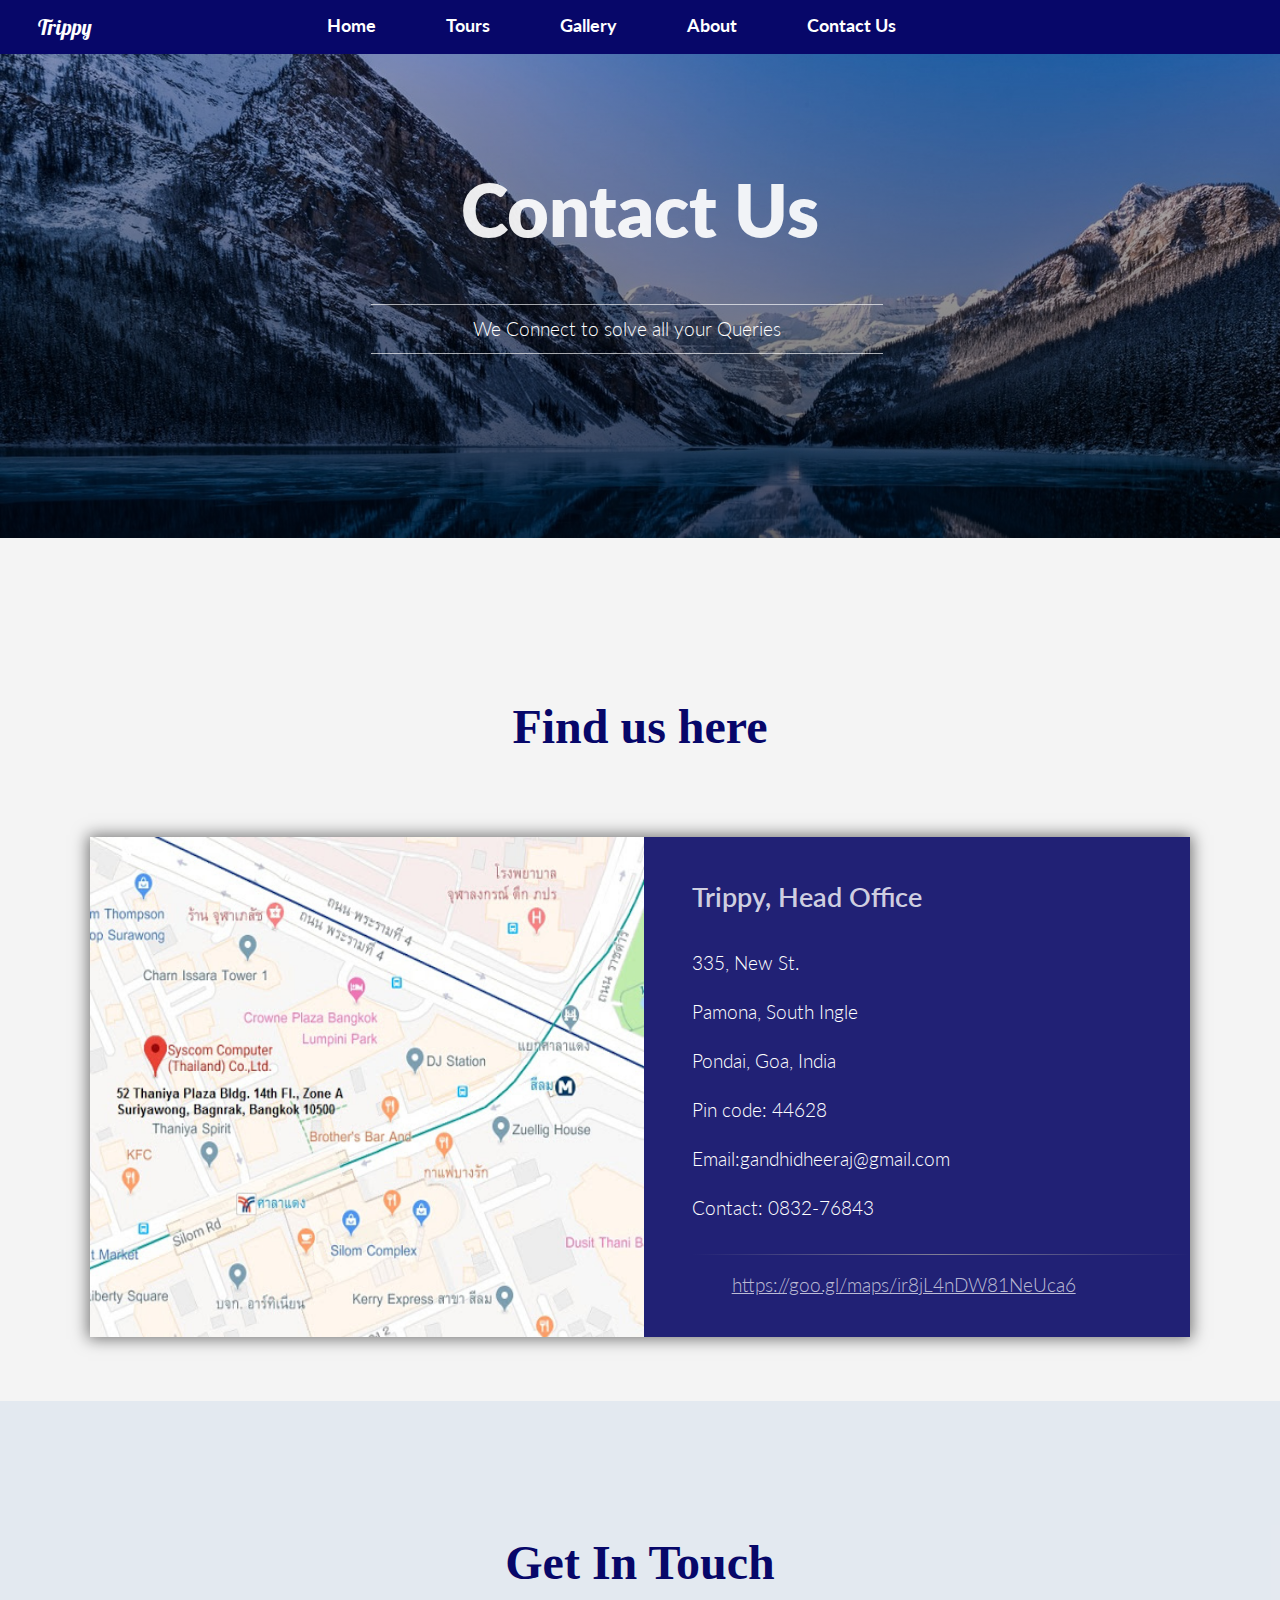
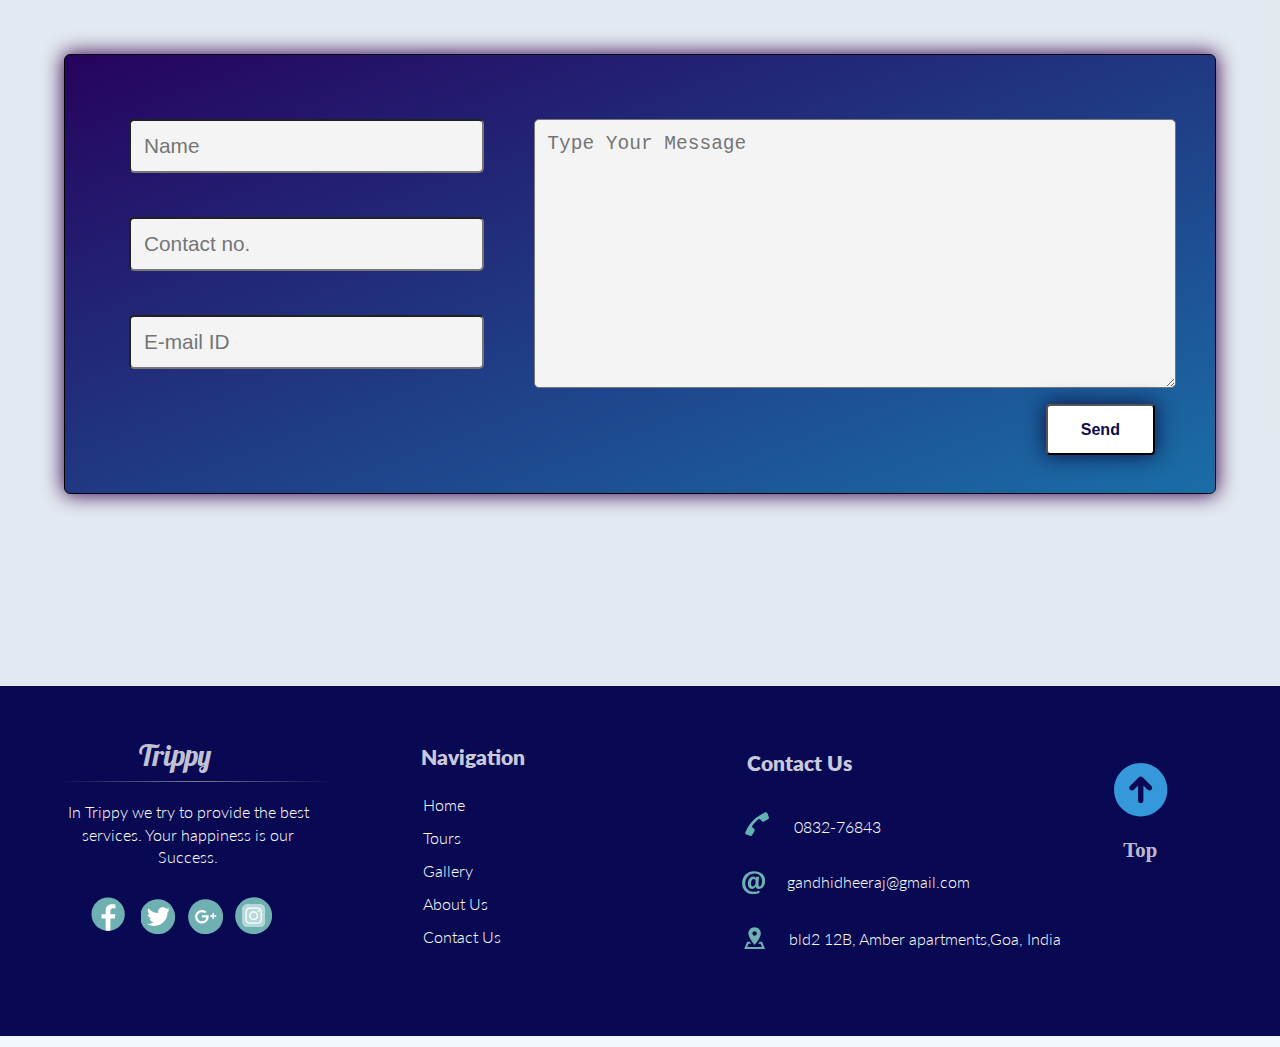
<file: contact.html>
<!DOCTYPE html>
<html lang="en">
<head>
    <meta charset="UTF-8">
    <meta name="viewport" content="width=device-width, initial-scale=1.0">
    <title>--Contact Us--</title>
    <link rel="stylesheet" href="contact.css">
    <link href="https://fonts.googleapis.com/css2?family=Lato:wght@300;700&family=Lobster&display=swap"
    rel="stylesheet">
<link href="https://fonts.googleapis.com/css2?family=Vesper+Libre:wght@900&display=swap" rel="stylesheet">
<link href="https://fonts.googleapis.com/css2?family=Open+Sans:wght@300&display=swap" rel="stylesheet">
<link href="https://fonts.googleapis.com/css2?family=Lato:wght@100&display=swap" rel="stylesheet">
<link href="https://fonts.googleapis.com/css2?family=Roboto+Slab:wght@642&display=swap" rel="stylesheet">
<link href="https://fonts.googleapis.com/css2?family=Crimson+Text:wght@600&display=swap" rel="stylesheet">
</head>
<body>
    <ul class="navbar">
        <li class="links" href="" id="brand">Trippy </li>
        <li class="links"><a class="optn" href="./index.html">Home</a></li>
        <li class="links"><a class="optn" href="./Tours.html">Tours</a></li>
        <li class="links"><a class="optn" href="./gallery.html">Gallery</a></li>
        <li class="links"><a class="optn" href="./about.html">About</a></li>
        <li class="links test"><a class="optn" href="./contact.html">Contact Us</a></li>
    </ul>
    <div class="parallax">
        <h1 id="main1">Contact Us</h1>
        <h2 id="sub1">We Connect to solve all your Queries</h2>

    </div>    
    <div class="map">
        <h1 id="head">Find us here</h1>
        <div class="grid1">
            <div class="item1"><img id="img1" src="./images/map.jpg" alt=""></div>
            <div class="item1">
                <h1>Trippy, Head Office</h1>
                <h2>335, New St.</h2>
                <h2>Pamona, South Ingle </h2>
                <h2>Pondai, Goa, India</h2>
                <h2>Pin code: 44628</h2>
                
                <h2>Email:gandhidheeraj@gmail.com</>
                <h2>Contact: 0832-76843</h2>
                <hr>
                <h2 id="h21"  ><a id="link1" href="">https://goo.gl/maps/ir8jL4nDW81NeUca6</a></h2>
            </div>
    
        </div>       
    </div>
    <div class="touch">
        <h1>Get In Touch</h1>
        <div class="grid2">
            <div class="forms">
                <input type="text" id="name" placeholder="Name">
                <input type="text " id="contact" placeholder="Contact no.">
                <input type="email" id="email" placeholder="E-mail ID">
            </div>
            <div class="message">
                <textarea name="" id="area" placeholder="Type Your Message" cols="50" rows="11"></textarea>
                <a href=""><button id="button1">Send</button></a>
            </div>
     
        </div>
  

    </div>
    <div class="footer">
        <div class="grid-container6">
            <div class="row1">
                <a href="" id="brand1">Trippy</a>
                <hr id="hr1">
                <h3 id="maska">In Trippy we try to provide the best services. Your happiness is our Success.</h3>
                <div id="iconcrate">
                    <svg xmlns="http://www.w3.org/2000/svg" x="0px" y="0px" width="40" height="40" viewBox="0 0 172 172"
                        style=" fill:#000000;">
                        <defs>
                            <linearGradient x1="35.80825" y1="35.80825" x2="145.53708" y2="145.53708"
                                gradientUnits="userSpaceOnUse" id="color-1_uLWV5A9vXIPu_gr1">
                                <stop offset="0" stop-color="#6fb1b3"></stop>
                                <stop offset="1" stop-color="#6fb1b3"></stop>
                            </linearGradient>
                        </defs>
                        <g fill="none" fill-rule="nonzero" stroke="none" stroke-width="1" stroke-linecap="butt"
                            stroke-linejoin="miter" stroke-miterlimit="10" stroke-dasharray="" stroke-dashoffset="0"
                            font-family="none" font-weight="none" font-size="none" text-anchor="none"
                            style="mix-blend-mode: normal">
                            <path d="M0,172v-172h172v172z" fill="none"></path>
                            <g>
                                <path
                                    d="M86,14.33333c-39.5815,0 -71.66667,32.08517 -71.66667,71.66667c0,39.5815 32.08517,71.66667 71.66667,71.66667c39.5815,0 71.66667,-32.08517 71.66667,-71.66667c0,-39.5815 -32.08517,-71.66667 -71.66667,-71.66667z"
                                    fill="url(#color-1_uLWV5A9vXIPu_gr1)"></path>
                                <path
                                    d="M95.70008,104.99525h18.54733l2.91325,-18.84117h-21.46058v-10.2985c0,-7.826 2.5585,-14.76692 9.87925,-14.76692h11.76408v-16.44033c-2.06758,-0.2795 -6.43925,-0.88867 -14.69883,-0.88867c-17.25017,0 -27.36233,9.10883 -27.36233,29.8635v12.5345h-17.73392v18.84117h17.73033v51.78633c3.51167,0.52317 7.06992,0.8815 10.72133,0.8815c3.30025,0 6.52167,-0.301 9.70008,-0.731z"
                                    fill="#ffffff"></path>
                            </g>
                        </g>
                    </svg>
                    <svg xmlns="http://www.w3.org/2000/svg" x="0px" y="0px" width="35" height="35" viewBox="0 0 172 172"
                        style=" fill:#000000;">
                        <defs>
                            <linearGradient x1="50.09739" y1="43.74326" x2="132.13547" y2="125.78134"
                                gradientUnits="userSpaceOnUse" id="color-1_5MQ0gPAYYx7a_gr1">
                                <stop offset="0" stop-color="#ffffff"></stop>
                                <stop offset="1" stop-color="#ffffff"></stop>
                            </linearGradient>
                        </defs>
                        <g fill="none" fill-rule="nonzero" stroke="none" stroke-width="1" stroke-linecap="butt"
                            stroke-linejoin="miter" stroke-miterlimit="10" stroke-dasharray="" stroke-dashoffset="0"
                            font-family="none" font-weight="none" font-size="none" text-anchor="none"
                            style="mix-blend-mode: normal">
                            <path d="M0,172v-172h172v172z" fill="none"></path>
                            <path
                                d="M86,172c-47.49649,0 -86,-38.50351 -86,-86v0c0,-47.49649 38.50351,-86 86,-86v0c47.49649,0 86,38.50351 86,86v0c0,47.49649 -38.50351,86 -86,86z"
                                fill="#6fb1b3"></path>
                            <g fill="url(#color-1_5MQ0gPAYYx7a_gr1)">
                                <path
                                    d="M146.43025,51.03745c-4.17773,1.85048 -8.6706,3.08414 -13.41129,3.66864c4.8188,-2.86057 8.52784,-7.42348 10.26789,-12.81601c-4.50904,2.64239 -9.50561,4.58446 -14.82003,5.60801c-4.24507,-4.49826 -10.30021,-7.2888 -17.0072,-7.2888c-12.88335,0 -23.32901,10.35139 -23.32901,23.11622c0,1.80739 0.21279,3.56629 0.60875,5.27401c-19.38293,-0.97238 -36.576,-10.18708 -48.07754,-24.1721c-2.02018,3.41814 -3.15686,7.41809 -3.15686,11.64161c0,8.02415 4.1077,15.08938 10.37294,19.25095c-3.82487,-0.11582 -7.42348,-1.17978 -10.57496,-2.88751c0,0.07003 0,0.17239 0,0.27205c0,11.21333 8.043,20.55194 18.70415,22.67717c-1.94745,0.53333 -4.00803,0.82962 -6.13057,0.82962c-1.50571,0 -2.9737,-0.16969 -4.39591,-0.42558c2.96831,9.16353 11.57966,15.86244 21.78291,16.06176c-7.98374,6.18983 -18.03884,9.89618 -28.97205,9.89618c-1.88819,0 -3.73598,-0.10774 -5.56222,-0.32862c10.33523,6.54268 22.59906,10.37563 35.76523,10.37563c42.9005,0 66.37227,-35.22921 66.37227,-65.79316c0,-1.00201 -0.03232,-1.99863 -0.07811,-2.98448c4.57907,-3.23498 8.52515,-7.31304 11.64161,-11.97561">
                                </path>
                            </g>
                        </g>
                    </svg>
                    <svg xmlns="http://www.w3.org/2000/svg" x="0px" y="0px" width="35" height="35" viewBox="0 0 172 172"
                        style=" fill:#000000;">
                        <g fill="none" fill-rule="nonzero" stroke="none" stroke-width="1" stroke-linecap="butt"
                            stroke-linejoin="miter" stroke-miterlimit="10" stroke-dasharray="" stroke-dashoffset="0"
                            font-family="none" font-weight="none" font-size="none" text-anchor="none"
                            style="mix-blend-mode: normal">
                            <path d="M0,172v-172h172v172z" fill="none"></path>
                            <path
                                d="M86,172c-47.49649,0 -86,-38.50351 -86,-86v0c0,-47.49649 38.50351,-86 86,-86v0c47.49649,0 86,38.50351 86,86v0c0,47.49649 -38.50351,86 -86,86z"
                                fill="#6fb1b3"></path>
                            <g fill="#ffffff">
                                <path
                                    d="M67.48611,52.675c-18.40281,0 -33.325,14.92219 -33.325,33.325c0,18.40281 14.92219,33.325 33.325,33.325c18.40281,0 33.325,-14.92219 33.325,-33.325c0,-2.28647 -0.24994,-4.51739 -0.68501,-6.665l-0.18514,-0.74056h-32.45485v11.10833h22.21667c-1.76808,10.50663 -11.21016,18.51389 -22.21667,18.51389c-12.27471,0 -22.21667,-9.94196 -22.21667,-22.21667c0,-12.27471 9.94196,-22.21667 22.21667,-22.21667c5.55417,0 10.61772,2.05504 14.51489,5.42457l7.96097,-7.79435c-5.92444,-5.42457 -13.81136,-8.73856 -22.47586,-8.73856zM119.325,67.48611v11.10833h-11.10833v7.40556h11.10833v11.10833h7.40556v-11.10833h11.10833v-7.40556h-11.10833v-11.10833z">
                                </path>
                            </g>
                        </g>
                    </svg>
                    <svg xmlns="http://www.w3.org/2000/svg" x="0px" y="0px" width="37" height="37" viewBox="0 0 172 172"
                        style=" fill:#000000;">
                        <defs>
                            <radialGradient cx="72.42458" cy="138.99252" r="131.92823" gradientUnits="userSpaceOnUse"
                                id="color-1_Xy10Jcu1L2Su_gr1">
                                <stop offset="0" stop-color="#6fb1b3"></stop>
                                <stop offset="0.328" stop-color="#6fb1b3"></stop>
                                <stop offset="0.348" stop-color="#b8d9da"></stop>
                                <stop offset="0.504" stop-color="#b8d9da"></stop>
                                <stop offset="0.643" stop-color="#b8d9da"></stop>
                                <stop offset="0.761" stop-color="#b8d9da"></stop>
                                <stop offset="0.841" stop-color="#b8d9da"></stop>
                            </radialGradient>
                            <radialGradient cx="50.11088" cy="31.75893" r="87.60053" gradientUnits="userSpaceOnUse"
                                id="color-2_Xy10Jcu1L2Su_gr2">
                                <stop offset="0" stop-color="#b8d9da"></stop>
                                <stop offset="0.999" stop-color="#b8d9da"></stop>
                            </radialGradient>
                        </defs>
                        <g fill="none" fill-rule="nonzero" stroke="none" stroke-width="1" stroke-linecap="butt"
                            stroke-linejoin="miter" stroke-miterlimit="10" stroke-dasharray="" stroke-dashoffset="0"
                            font-family="none" font-weight="none" font-size="none" text-anchor="none"
                            style="mix-blend-mode: normal">
                            <path d="M0,172v-172h172v172z" fill="none"></path>
                            <path
                                d="M86,172c-47.49649,0 -86,-38.50351 -86,-86v0c0,-47.49649 38.50351,-86 86,-86v0c47.49649,0 86,38.50351 86,86v0c0,47.49649 -38.50351,86 -86,86z"
                                fill="#6fb1b3"></path>
                            <g>
                                <path
                                    d="M115.43296,138.86029l-58.76667,0.05583c-12.92867,0.01175 -23.51548,-10.55449 -23.53017,-23.48316l-0.05583,-58.76667c-0.01175,-12.92867 10.55449,-23.51548 23.48316,-23.53017l58.76667,-0.05583c12.92867,-0.01175 23.51548,10.55449 23.53017,23.48316l0.05583,58.76667c0.01469,12.9316 -10.55449,23.51842 -23.48316,23.53017z"
                                    fill="url(#color-1_Xy10Jcu1L2Su_gr1)"></path>
                                <path
                                    d="M115.43296,138.86029l-58.76667,0.05583c-12.92867,0.01175 -23.51548,-10.55449 -23.53017,-23.48316l-0.05583,-58.76667c-0.01175,-12.92867 10.55449,-23.51548 23.48316,-23.53017l58.76667,-0.05583c12.92867,-0.01175 23.51548,10.55449 23.53017,23.48316l0.05583,58.76667c0.01469,12.9316 -10.55449,23.51842 -23.48316,23.53017z"
                                    fill="url(#color-2_Xy10Jcu1L2Su_gr2)"></path>
                                <path
                                    d="M85.99968,106.56801c-11.33903,0 -20.56833,-9.22637 -20.56833,-20.56833c0,-11.34197 9.2293,-20.56833 20.56833,-20.56833c11.33903,0 20.56833,9.22637 20.56833,20.56833c0,11.34197 -9.2293,20.56833 -20.56833,20.56833zM85.99968,71.30801c-8.10098,0 -14.69167,6.59068 -14.69167,14.69167c0,8.10098 6.59068,14.69167 14.69167,14.69167c8.10098,0 14.69167,-6.59068 14.69167,-14.69167c0,-8.10098 -6.59068,-14.69167 -14.69167,-14.69167z"
                                    fill="#ffffff"></path>
                                <circle cx="36.76818" cy="21.76818" transform="scale(2.93833,2.93833)" r="1.5"
                                    fill="#ffffff"></circle>
                                <path
                                    d="M103.62968,124.19801h-35.26c-11.33903,0 -20.56833,-9.22637 -20.56833,-20.56833v-35.26c0,-11.34197 9.2293,-20.56833 20.56833,-20.56833h35.26c11.33903,0 20.56833,9.22637 20.56833,20.56833v35.26c0,11.34197 -9.2293,20.56833 -20.56833,20.56833zM68.36968,53.67801c-8.10098,0 -14.69167,6.59068 -14.69167,14.69167v35.26c0,8.10098 6.59068,14.69167 14.69167,14.69167h35.26c8.10098,0 14.69167,-6.59068 14.69167,-14.69167v-35.26c0,-8.10098 -6.59068,-14.69167 -14.69167,-14.69167z"
                                    fill="#ffffff"></path>
                            </g>
                            <path
                                d="M86,172c-47.49649,0 -86,-38.50351 -86,-86v0c0,-47.49649 38.50351,-86 86,-86v0c47.49649,0 86,38.50351 86,86v0c0,47.49649 -38.50351,86 -86,86z"
                                fill="none"></path>
                            <path
                                d="M86,168.56c-45.59663,0 -82.56,-36.96337 -82.56,-82.56v0c0,-45.59663 36.96337,-82.56 82.56,-82.56v0c45.59663,0 82.56,36.96337 82.56,82.56v0c0,45.59663 -36.96337,82.56 -82.56,82.56z"
                                fill="none"></path>
                        </g>
                    </svg>
                </div>

            </div>
            <div class="row2">
                <h1 id="navigation">Navigation</h1>
                <ul>
                    <li><a href="" id="navlinks">Home</a></li>
                    <li> <a href="" id="navlinks">Tours</a></li>
                    <li> <a href="" id="navlinks">Gallery</a></li>
                    <li><a href="" id="navlinks">About Us</a></li>
                    <li> <a href="" id="navlinks">Contact Us</a></li>
                </ul>
            </div>
            <div class="row3">
                <h1 id="navigation">Contact Us</h1>
                <ul>
                    <li><a href=""><svg xmlns="http://www.w3.org/2000/svg" x="0px" y="0px" width="30" height="30"
                                viewBox="0 0 172 172" style=" fill:#000000;">
                                <g fill="none" fill-rule="nonzero" stroke="none" stroke-width="1" stroke-linecap="butt"
                                    stroke-linejoin="miter" stroke-miterlimit="10" stroke-dasharray=""
                                    stroke-dashoffset="0" font-family="none" font-weight="none" font-size="none"
                                    text-anchor="none" style="mix-blend-mode: normal">
                                    <path d="M0,172v-172h172v172z" fill="none"></path>
                                    <g>
                                        <path
                                            d="M147.37175,28.38c0,0 -13.37658,-1.1395 -23.85783,4.07783c-10.48125,5.21733 -32.03858,19.58292 -28.423,25.24458c3.53317,-2.666 7.51067,-0.87792 9.44925,1.12875c1.25775,1.30075 7.02692,7.40675 10.92558,11.53475c2.16433,2.29333 5.60075,2.83442 8.36708,1.31867l26.65283,-14.60925c2.89175,-1.58383 4.26417,-4.98442 3.28592,-8.13058z"
                                            fill="#5eb1b5"></path>
                                        <path
                                            d="M28.38,147.37175c0,0 -1.1395,-13.37658 4.07783,-23.85783c5.21733,-10.48125 19.58292,-32.03858 25.24458,-28.423c-2.666,3.53317 -0.87792,7.51067 1.12875,9.44925c1.30075,1.25775 7.40675,7.02692 11.53475,10.92558c2.29333,2.16433 2.83442,5.60075 1.31867,8.36708l-14.60925,26.65283c-1.58383,2.89175 -4.98442,4.26417 -8.13058,3.28592z"
                                            fill="#5eb1b5"></path>
                                        <path
                                            d="M75.19983,75.19983c-21.199,21.19542 -36.73633,45.87742 -46.81983,72.17192l-6.622,-3.83417c-3.24292,-1.87767 -4.70492,-5.85158 -3.32175,-9.33458c10.10142,-25.413 25.40225,-49.23858 45.96342,-69.80333c20.56117,-20.56475 44.39392,-35.862 69.80692,-45.96342c3.483,-1.38317 7.45692,0.07883 9.33458,3.32175l3.83417,6.622c-26.29808,10.0835 -50.98008,25.62083 -72.1755,46.81983z"
                                            fill="#6fb1b3"></path>
                                    </g>
                                </g>
                            </svg></a><a href="" id="stuff">0832-76843</a></li>
                    <li><a href=""><svg xmlns="http://www.w3.org/2000/svg" x="0px" y="0px" width="23" height="23"
                                viewBox="0 0 172 172" style=" fill:#000000;">
                                <g fill="none" fill-rule="nonzero" stroke="none" stroke-width="1" stroke-linecap="butt"
                                    stroke-linejoin="miter" stroke-miterlimit="10" stroke-dasharray=""
                                    stroke-dashoffset="0" font-family="none" font-weight="none" font-size="none"
                                    text-anchor="none" style="mix-blend-mode: normal">
                                    <path d="M0,172v-172h172v172z" fill="none"></path>
                                    <g fill="#6fb1b3">
                                        <path
                                            d="M100.57452,113.36599h-0.62019c-4.75481,13.35997 -13.35997,20.02704 -25.86719,20.02704c-9.38041,0 -16.92608,-3.48858 -22.66286,-10.49159c-5.76262,-6.97716 -8.63101,-16.66767 -8.63101,-29.04567c0,-15.99579 3.97957,-29.01983 11.93871,-39.07212c7.93329,-10.02644 17.52043,-15.03966 28.70973,-15.03966c10.12981,0 16.48678,4.08293 19.07092,12.27463h0.41346l1.00781,-10.38822h22.92127c-3.04928,29.79507 -4.59976,49.2536 -4.59976,58.42728c0,9.79387 2.58413,14.67788 7.7524,14.67788c5.45253,0 9.92308,-3.72115 13.46334,-11.11178c3.51442,-7.41647 5.29747,-17.10697 5.29747,-29.04567c0,-16.35758 -5.0649,-29.76923 -15.19471,-40.23498c-10.12981,-10.4399 -24.23918,-15.68569 -42.37981,-15.68569c-19.43269,0 -35.58353,6.97716 -48.45252,20.93149c-12.86899,13.95433 -19.30349,30.95794 -19.30349,51.03666c0,19.43269 5.6851,34.73077 17.05529,45.92007c11.39603,11.1893 27.08173,16.79688 47.13462,16.79688c15.29808,0 29.27824,-2.9976 41.99219,-9.01863v20.02704c-11.6286,5.09074 -26.5649,7.64904 -44.83474,7.64904c-25.09194,0 -45.48077,-7.39062 -61.19231,-22.17187c-15.73738,-14.8071 -23.59315,-34.67909 -23.59315,-59.64183c0,-25.45373 8.39844,-46.82452 25.16947,-64.16406c16.77103,-17.33954 38.3744,-26.02224 64.8101,-26.02224c24.44591,0 44.24038,6.71875 59.35757,20.18209c15.11719,13.46335 22.66286,31.21635 22.66286,53.23317c0,18.11479 -4.6256,32.63762 -13.85096,43.59435c-9.2512,10.93089 -20.69892,16.40926 -34.34315,16.40926c-6.71875,0 -12.19712,-1.86058 -16.40926,-5.55589c-4.21214,-3.72115 -6.48618,-8.55349 -6.82212,-14.49699zM87.00781,57.98798c-6.09856,0 -11.08594,3.59195 -14.91046,10.75c-3.85037,7.1839 -5.76262,15.47897 -5.76262,24.91106c0,6.71875 1.31791,11.93871 3.92788,15.6857c2.60997,3.74699 5.96935,5.60757 10.12981,5.60757c6.38281,0 11.42187,-3.51442 15.09135,-10.59495c3.64363,-7.05469 5.47837,-16.48678 5.47837,-28.29628c0,-5.60757 -1.26622,-10.0006 -3.82452,-13.23077c-2.53246,-3.20433 -5.91767,-4.83233 -10.12981,-4.83233z">
                                        </path>
                                    </g>
                                </g>
                            </svg></a><a href="" id="stuff">gandhidheeraj@gmail.com</a></li>
                    <li><a href=""><svg xmlns="http://www.w3.org/2000/svg" x="0px" y="0px" width="25" height="25"
                                viewBox="0 0 172 172" style=" fill:#000000;">
                                <g fill="none" fill-rule="nonzero" stroke="none" stroke-width="1" stroke-linecap="butt"
                                    stroke-linejoin="miter" stroke-miterlimit="10" stroke-dasharray=""
                                    stroke-dashoffset="0" font-family="none" font-weight="none" font-size="none"
                                    text-anchor="none" style="mix-blend-mode: normal">
                                    <path d="M0,172v-172h172v172z" fill="none"></path>
                                    <g fill="#6fb1b3">
                                        <path
                                            d="M86,7.16667c-23.75033,0 -43,19.24967 -43,43c0,30.71633 43,78.83333 43,78.83333c0,0 43,-48.117 43,-78.83333c0,-23.75033 -19.24967,-43 -43,-43zM86,34.81152c8.48533,0 15.35514,6.86981 15.35514,15.35514c0,8.47817 -6.87698,15.35514 -15.35514,15.35514c-8.47817,0 -15.35514,-6.86981 -15.35514,-15.35514c0,-8.48533 6.86981,-15.35514 15.35514,-15.35514zM34.4056,107.5l-20.07227,50.16667h143.33333l-20.07226,-50.16667h-17.10482c-3.47583,5.23883 -6.96544,10.09067 -10.17611,14.33333h17.59473l8.5944,21.5h-101.00521l8.5944,-21.5h17.59473c-3.21067,-4.24267 -6.70027,-9.0945 -10.17611,-14.33333z">
                                        </path>
                                    </g>
                                </g>
                            </svg><span><a href="" id="stuff">bld2 12B, Amber apartments,Goa, India</a></span> </a></li>
                </ul>

            </div>
            <div class="row4">
                <a id="arrow" href=""><svg xmlns="http://www.w3.org/2000/svg" x="0px" y="0px" width="64" height="100"
                        viewBox="0 0 172 172" style=" fill:#d30909;">
                        <g fill="none" fill-rule="nonzero" stroke="none" stroke-width="1" stroke-linecap="butt"
                            stroke-linejoin="miter" stroke-miterlimit="10" stroke-dasharray="" stroke-dashoffset="0"
                            font-family="none" font-weight="none" font-size="none" text-anchor="none"
                            style="mix-blend-mode: normal">
                            <path d="M0,172v-172h172v172z" fill="none"></path>
                            <g fill="#3498db">
                                <path
                                    d="M157.66667,86c0,-39.5815 -32.08517,-71.66667 -71.66667,-71.66667c-39.5815,0 -71.66667,32.08517 -71.66667,71.66667c0,39.5815 32.08517,71.66667 71.66667,71.66667c39.5815,0 71.66667,-32.08517 71.66667,-71.66667zM78.83333,114.66667v-40.033l-11.36633,11.36633c-2.795,2.795 -7.33867,2.795 -10.13367,0v0c-2.795,-2.795 -2.795,-7.33867 0,-10.13367l23.59983,-23.59983c2.795,-2.795 7.33867,-2.795 10.13367,0l23.59983,23.59983c2.795,2.795 2.795,7.33867 0,10.13367v0c-2.795,2.795 -7.33867,2.795 -10.13367,0l-11.36633,-11.36633v40.033c0,3.956 -3.21067,7.16667 -7.16667,7.16667v0c-3.956,0 -7.16667,-3.21067 -7.16667,-7.16667z">
                                </path>
                            </g>
                        </g>
                    </svg></a>
                <h1 id="top">Top</h1>
            </div>

        </div>
    </div>



  
</body>
</html>
</file>
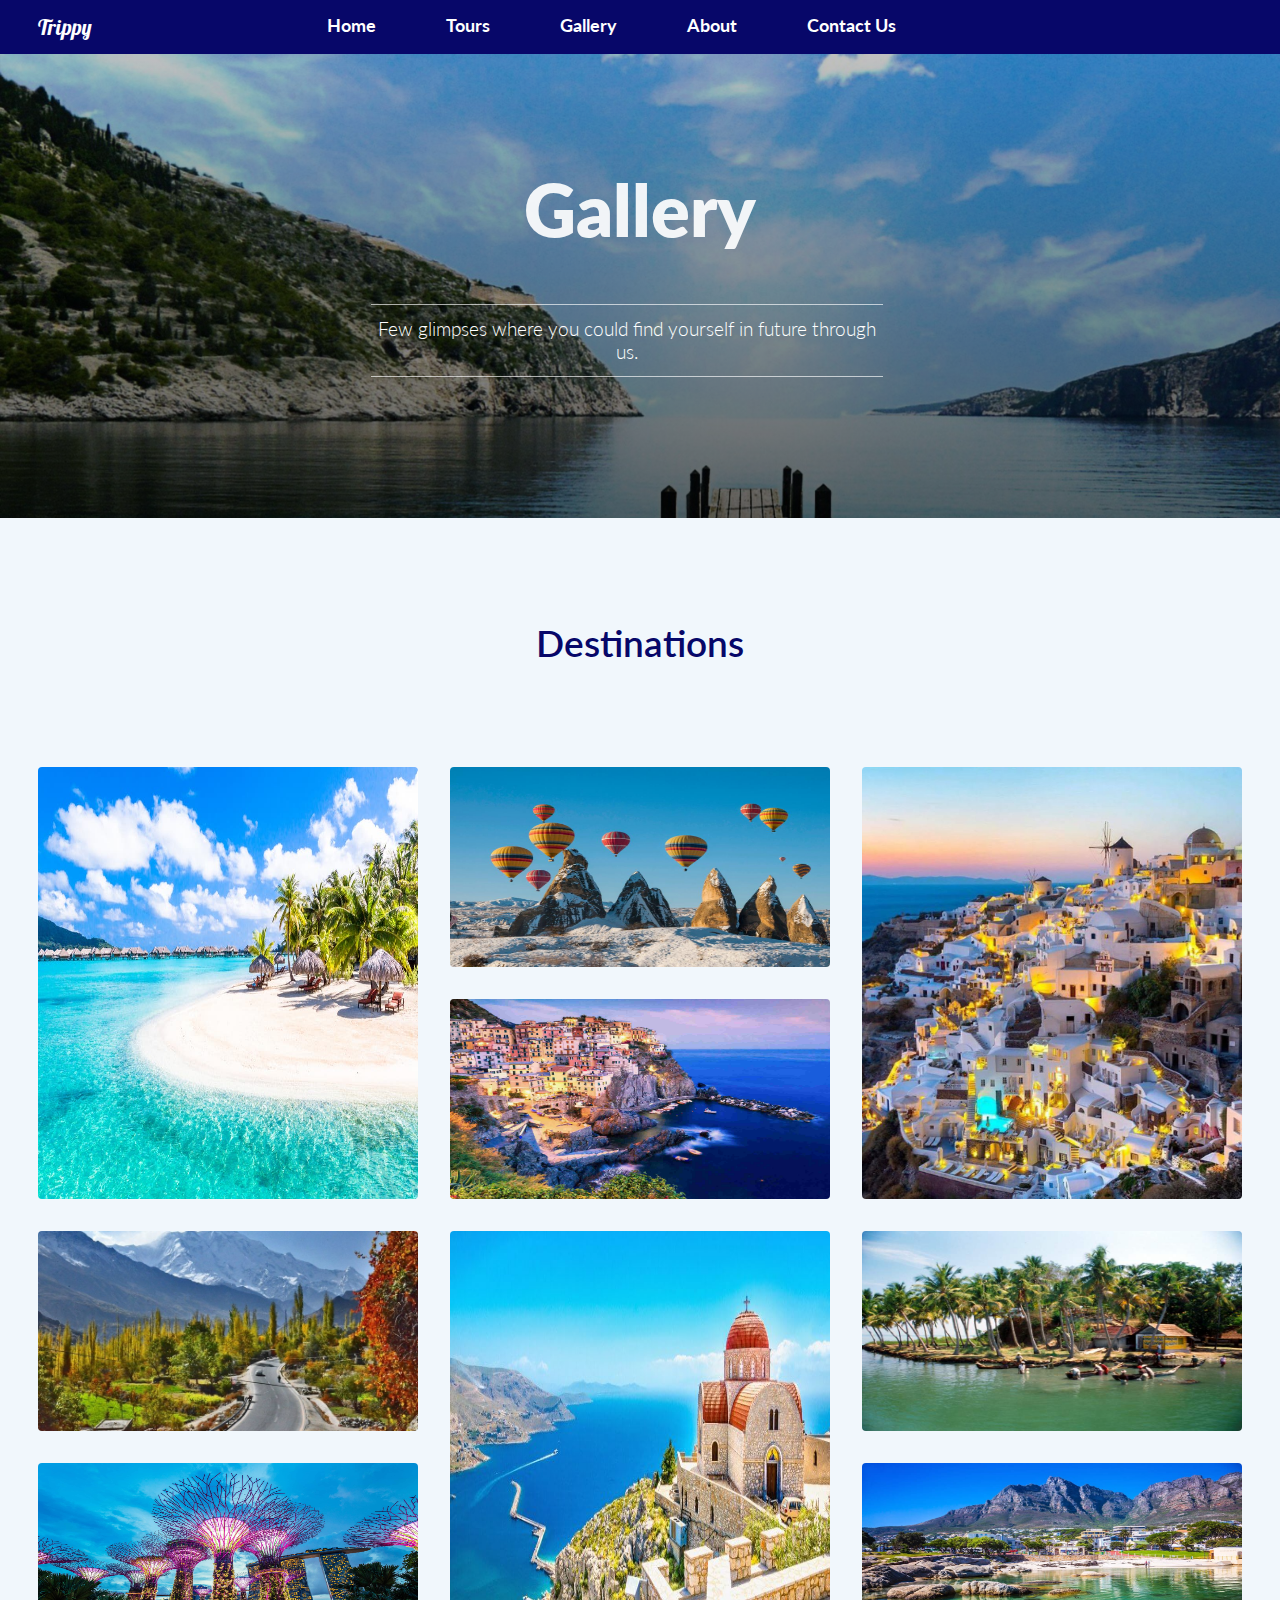
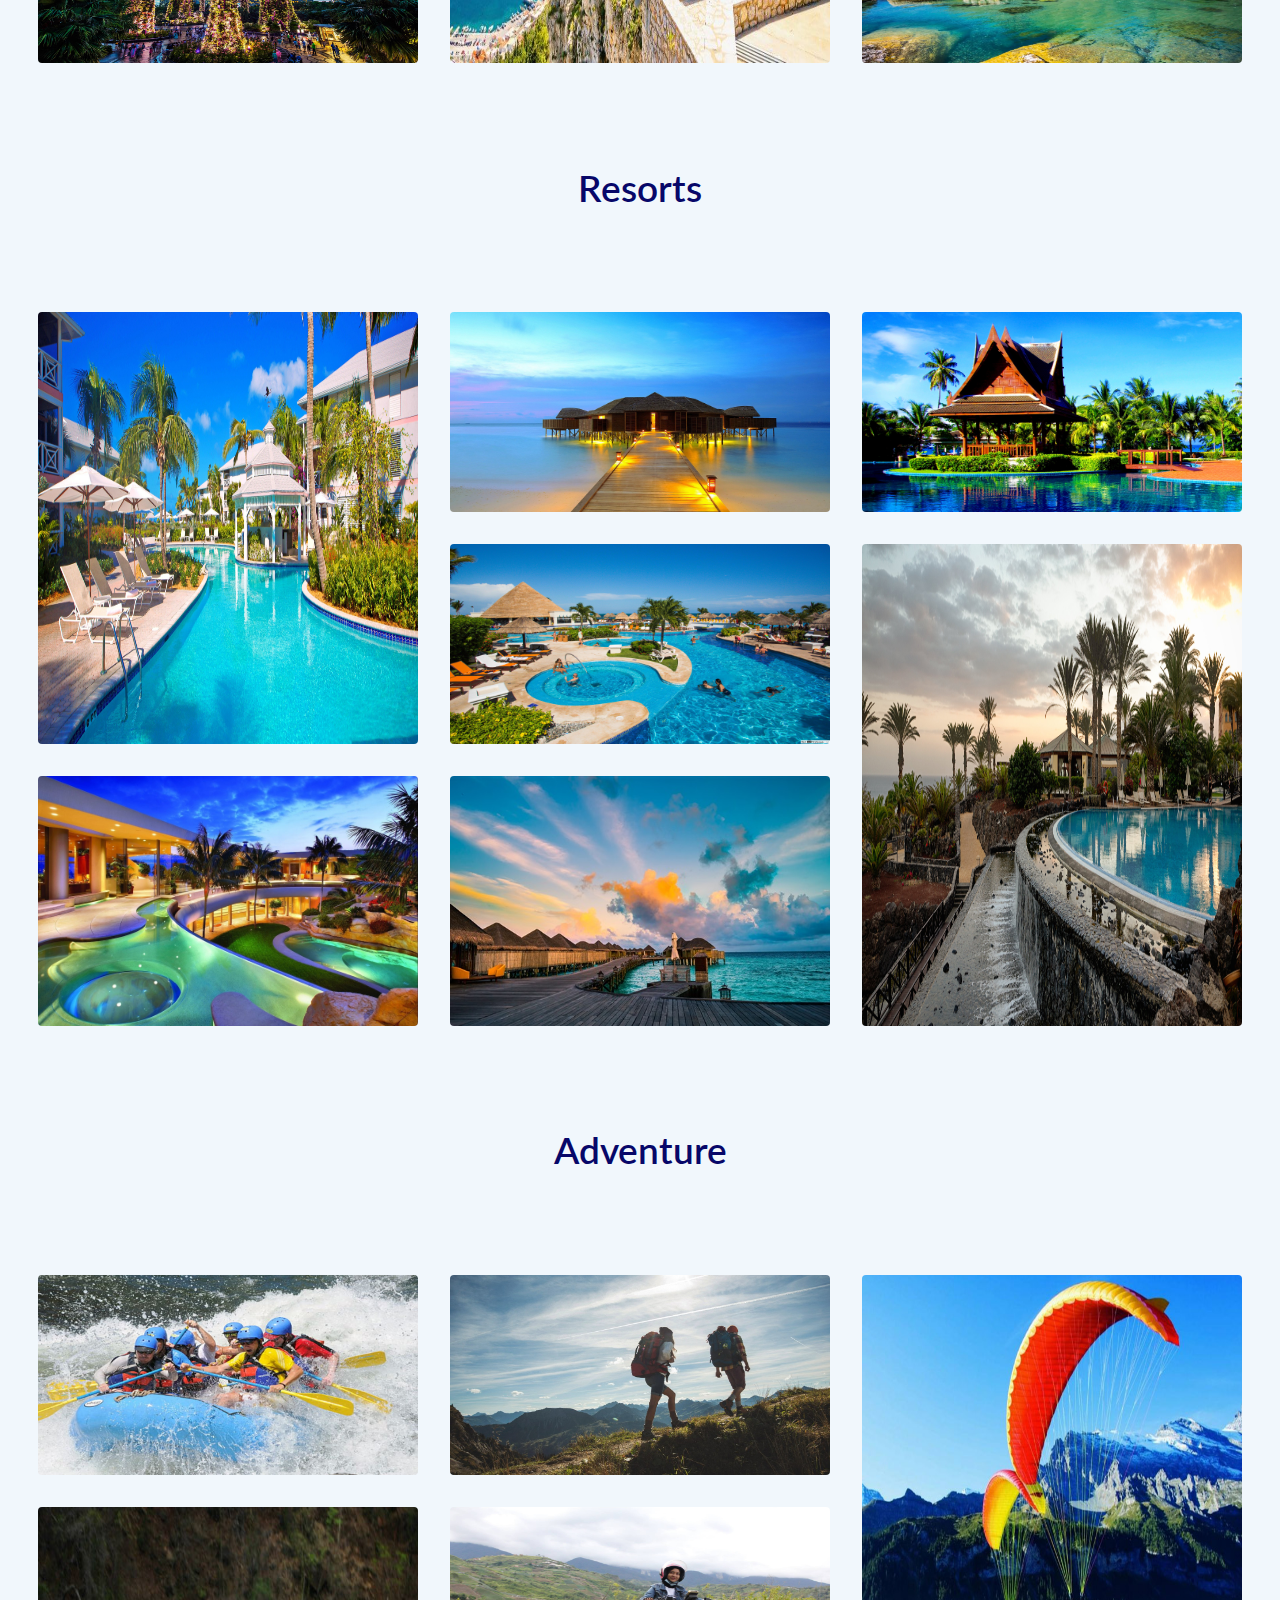
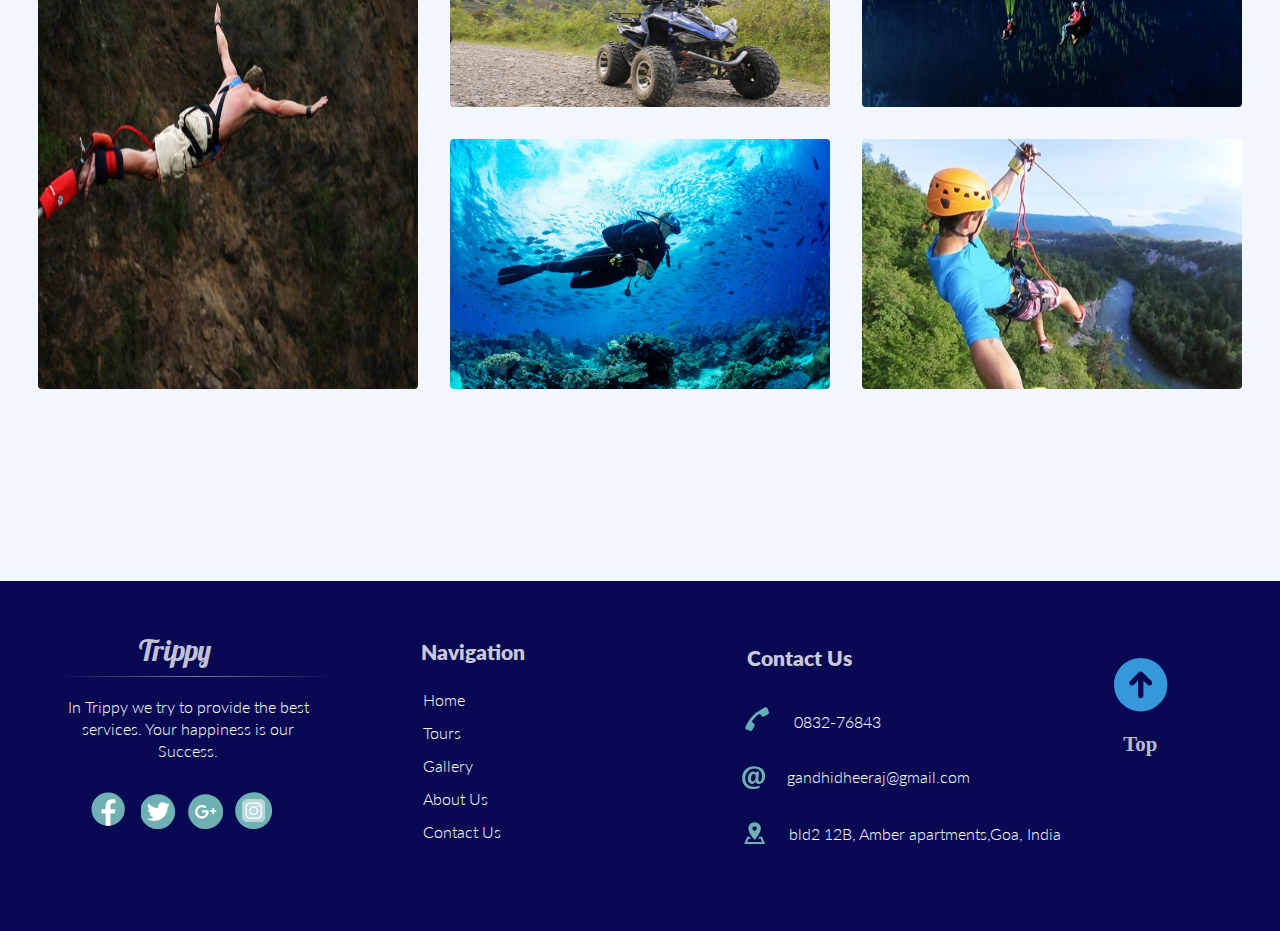
<file: gallery.html>
<!DOCTYPE html>
<html lang="en">
  <head>
    <meta charset="UTF-8" />
    <meta name="viewport" content="width=device-width, initial-scale=1.0" />
    <title>--Gallery--</title>
    <link rel="stylesheet" href="gallery.css" />
    <script defer src="lightbox.js"></script>
    <link
      href="https://fonts.googleapis.com/css2?family=Lato:wght@300;700&family=Lobster&display=swap"
      rel="stylesheet"
    />
    <link
      href="https://fonts.googleapis.com/css2?family=Vesper+Libre:wght@900&display=swap"
      rel="stylesheet"
    />
    <link
      href="https://fonts.googleapis.com/css2?family=Open+Sans:wght@300&display=swap"
      rel="stylesheet"
    />
    <link
      href="https://fonts.googleapis.com/css2?family=Lato:wght@100&display=swap"
      rel="stylesheet"
    />
    <link
      href="https://fonts.googleapis.com/css2?family=Roboto+Slab:wght@642&display=swap"
      rel="stylesheet"
    />
    <link
      href="https://fonts.googleapis.com/css2?family=Crimson+Text:wght@600&display=swap"
      rel="stylesheet"
    />
  </head>

  <body>
    <ul class="navbar">
      <li class="links" href="" id="brand">Trippy</li>
      <li class="links"><a class="optn" href="./index.html">Home</a></li>
      <li class="links"><a class="optn" href="./Tours.html">Tours</a></li>
      <li class="links"><a class="optn" href="">Gallery</a></li>
      <li class="links"><a class="optn" href="./about.html">About</a></li>
      <li class="links test"><a class="optn" href="./contact.html">Contact Us</a></li>
    </ul>
    <div class="parallax">
      <h1 id="main1">Gallery</h1>
      <h2 id="sub1">
        Few glimpses where you could find yourself in future through us.
      </h2>
    </div>
    <div class="Destinations">
      <h1 class="head">Destinations</h1>
      <div class="grid-container grid1">
        <div id="pic1" class="img1">
          <img class="galimg" src="./images/galimg1.jpg" alt="" />
          <div class="text" id="test">
            <h1 class="try">View Image</h1>
          </div>
        </div>
        <div id="pic1" class="img2">
          <img class="galimg" src="./images/galimg2.jpg" alt="" />
          <div class="text" id="test">
            <h1 class="try">View Image</h1>
          </div>
        </div>
        <div id="pic1" class="img3">
          <img class="galimg" src="./images/galimg3.jpg" alt="" />
          <div class="text" id="test">
            <h1 class="try">View Image</h1>
          </div>
        </div>
        <div id="pic1" class="img4">
          <img class="galimg" src="./images/galimg4.jpg" alt="" />
          <div class="text" id="test">
            <h1 class="try">View Image</h1>
          </div>
        </div>
        <div id="pic1" class="img5">
          <img class="galimg" src="./images/galimg5.jpg" alt="" />
          <div class="text" id="test">
            <h1 class="try">View Image</h1>
          </div>
        </div>
        <div id="pic1" class="img6">
          <img class="galimg" src="./images/galimg6.jpg" alt="" />
          <div class="text" id="test">
            <h1 class="try">View Image</h1>
          </div>
        </div>
        <div id="pic1" class="img7">
          <img class="galimg" src="./images/galimg7.jpg" alt="" />
          <div class="text" id="test">
            <h1 class="try">View Image</h1>
          </div>
        </div>
        <div id="pic1" class="img8">
          <img class="galimg" src="./images/galimg8.jpg" alt="" />
          <div class="text" id="test">
            <h1 class="try">View Image</h1>
          </div>
        </div>
        <div id="pic1" class="img9">
          <img class="galimg" src="./images/galimg9.jpg" alt="" />
          <div class="text" id="test">
            <h1 class="try">View Image</h1>
          </div>
        </div>
      </div>
    </div>
    <div class="resorts">
      <h1 class="head">Resorts</h1>
      <div class="grid-container grid2">
        <div id="pic1" class="img10">
          <img class="galimg" src="./images/galimg10.jpg" alt="" />
          <div class="text" id="test">
            <h1 class="try">View Image</h1>
          </div>
        </div>
        <div id="pic1" class="img11">
          <img class="galimg" src="./images/galimg11.jpg" alt="" />
          <div class="text" id="test">
            <h1 class="try">View Image</h1>
          </div>
        </div>
        <div id="pic1" class="img12">
          <img class="galimg" src="./images/galimg14.jpg" alt="" />
          <div class="text" id="test">
            <h1 class="try">View Image</h1>
          </div>
        </div>
        <div id="pic1" class="img13">
          <img class="galimg" src="./images/galimg13.jpg" alt="" />
          <div class="text" id="test">
            <h1 class="try">View Image</h1>
          </div>
        </div>
        <div id="pic1" class="img14">
          <img class="galimg" src="./images/galimg12.jpg" alt="" />
          <div class="text" id="test">
            <h1 class="try">View Image</h1>
          </div>
        </div>
        <div id="pic1" class="img15">
          <img class="galimg" src="./images/galimg15.jpg" alt="" />
          <div class="text" id="test">
            <h1 class="try">View Image</h1>
          </div>
        </div>
        <div id="pic1" class="img16">
          <img class="galimg" src="./images/galimg16.jpg" alt="" />
          <div class="text" id="test">
            <h1 class="try">View Image</h1>
          </div>
        </div>
      </div>
    </div>
    <div class="adventure">
      <h1 class="head">Adventure</h1>
      <div class="grid-container grid3">
        <div id="pic1" class="img17">
          <img class="galimg" src="./images/galimg17.jpg" alt="" />
          <div class="text" id="test">
            <h1 class="try">View Image</h1>
          </div>
        </div>
        <div id="pic1" class="img18">
          <img class="galimg" src="./images/galimg18.jpg" alt="" />
          <div class="text" id="test">
            <h1 class="try">View Image</h1>
          </div>
        </div>
        <div id="pic1" class="img19">
          <img class="galimg" src="./images/galimg19.jpg" alt="" />
          <div class="text" id="test">
            <h1 class="try">View Image</h1>
          </div>
        </div>
        <div id="pic1" class="img20">
          <img class="galimg" src="./images/galimg20.jpg" alt="" />
          <div class="text" id="test">
            <h1 class="try">View Image</h1>
          </div>
        </div>
        <div id="pic1" class="img21">
          <img class="galimg" src="./images/galimg22.jpg" alt="" />
          <div class="text" id="test">
            <h1 class="try">View Image</h1>
          </div>
        </div>
        <div id="pic1" class="img22">
          <img class="galimg" src="./images/galimg21.jpg" alt="" />
          <div class="text" id="test">
            <h1 class="try">View Image</h1>
          </div>
        </div>
        <div id="pic1" class="img23">
          <img class="galimg" src="./images/galimg23.jpg" alt="" />
          <div class="text" id="test">
            <h1 class="try">View Image</h1>
          </div>
        </div>
      </div>
    </div>
    <div class="footer">
      <div class="grid-container6">
        <div class="row1">
          <a href="" id="brand1">Trippy</a>
          <hr id="hr1" />
          <h3 id="maska">
            In Trippy we try to provide the best services. Your happiness is our
            Success.
          </h3>
          <div id="iconcrate">
            <svg
              xmlns="http://www.w3.org/2000/svg"
              x="0px"
              y="0px"
              width="40"
              height="40"
              viewBox="0 0 172 172"
              style="fill: #000000;"
            >
              <defs>
                <linearGradient
                  x1="35.80825"
                  y1="35.80825"
                  x2="145.53708"
                  y2="145.53708"
                  gradientUnits="userSpaceOnUse"
                  id="color-1_uLWV5A9vXIPu_gr1"
                >
                  <stop offset="0" stop-color="#6fb1b3"></stop>
                  <stop offset="1" stop-color="#6fb1b3"></stop>
                </linearGradient>
              </defs>
              <g
                fill="none"
                fill-rule="nonzero"
                stroke="none"
                stroke-width="1"
                stroke-linecap="butt"
                stroke-linejoin="miter"
                stroke-miterlimit="10"
                stroke-dasharray=""
                stroke-dashoffset="0"
                font-family="none"
                font-weight="none"
                font-size="none"
                text-anchor="none"
                style="mix-blend-mode: normal;"
              >
                <path d="M0,172v-172h172v172z" fill="none"></path>
                <g>
                  <path
                    d="M86,14.33333c-39.5815,0 -71.66667,32.08517 -71.66667,71.66667c0,39.5815 32.08517,71.66667 71.66667,71.66667c39.5815,0 71.66667,-32.08517 71.66667,-71.66667c0,-39.5815 -32.08517,-71.66667 -71.66667,-71.66667z"
                    fill="url(#color-1_uLWV5A9vXIPu_gr1)"
                  ></path>
                  <path
                    d="M95.70008,104.99525h18.54733l2.91325,-18.84117h-21.46058v-10.2985c0,-7.826 2.5585,-14.76692 9.87925,-14.76692h11.76408v-16.44033c-2.06758,-0.2795 -6.43925,-0.88867 -14.69883,-0.88867c-17.25017,0 -27.36233,9.10883 -27.36233,29.8635v12.5345h-17.73392v18.84117h17.73033v51.78633c3.51167,0.52317 7.06992,0.8815 10.72133,0.8815c3.30025,0 6.52167,-0.301 9.70008,-0.731z"
                    fill="#ffffff"
                  ></path>
                </g>
              </g>
            </svg>
            <svg
              xmlns="http://www.w3.org/2000/svg"
              x="0px"
              y="0px"
              width="35"
              height="35"
              viewBox="0 0 172 172"
              style="fill: #000000;"
            >
              <defs>
                <linearGradient
                  x1="50.09739"
                  y1="43.74326"
                  x2="132.13547"
                  y2="125.78134"
                  gradientUnits="userSpaceOnUse"
                  id="color-1_5MQ0gPAYYx7a_gr1"
                >
                  <stop offset="0" stop-color="#ffffff"></stop>
                  <stop offset="1" stop-color="#ffffff"></stop>
                </linearGradient>
              </defs>
              <g
                fill="none"
                fill-rule="nonzero"
                stroke="none"
                stroke-width="1"
                stroke-linecap="butt"
                stroke-linejoin="miter"
                stroke-miterlimit="10"
                stroke-dasharray=""
                stroke-dashoffset="0"
                font-family="none"
                font-weight="none"
                font-size="none"
                text-anchor="none"
                style="mix-blend-mode: normal;"
              >
                <path d="M0,172v-172h172v172z" fill="none"></path>
                <path
                  d="M86,172c-47.49649,0 -86,-38.50351 -86,-86v0c0,-47.49649 38.50351,-86 86,-86v0c47.49649,0 86,38.50351 86,86v0c0,47.49649 -38.50351,86 -86,86z"
                  fill="#6fb1b3"
                ></path>
                <g fill="url(#color-1_5MQ0gPAYYx7a_gr1)">
                  <path
                    d="M146.43025,51.03745c-4.17773,1.85048 -8.6706,3.08414 -13.41129,3.66864c4.8188,-2.86057 8.52784,-7.42348 10.26789,-12.81601c-4.50904,2.64239 -9.50561,4.58446 -14.82003,5.60801c-4.24507,-4.49826 -10.30021,-7.2888 -17.0072,-7.2888c-12.88335,0 -23.32901,10.35139 -23.32901,23.11622c0,1.80739 0.21279,3.56629 0.60875,5.27401c-19.38293,-0.97238 -36.576,-10.18708 -48.07754,-24.1721c-2.02018,3.41814 -3.15686,7.41809 -3.15686,11.64161c0,8.02415 4.1077,15.08938 10.37294,19.25095c-3.82487,-0.11582 -7.42348,-1.17978 -10.57496,-2.88751c0,0.07003 0,0.17239 0,0.27205c0,11.21333 8.043,20.55194 18.70415,22.67717c-1.94745,0.53333 -4.00803,0.82962 -6.13057,0.82962c-1.50571,0 -2.9737,-0.16969 -4.39591,-0.42558c2.96831,9.16353 11.57966,15.86244 21.78291,16.06176c-7.98374,6.18983 -18.03884,9.89618 -28.97205,9.89618c-1.88819,0 -3.73598,-0.10774 -5.56222,-0.32862c10.33523,6.54268 22.59906,10.37563 35.76523,10.37563c42.9005,0 66.37227,-35.22921 66.37227,-65.79316c0,-1.00201 -0.03232,-1.99863 -0.07811,-2.98448c4.57907,-3.23498 8.52515,-7.31304 11.64161,-11.97561"
                  ></path>
                </g>
              </g>
            </svg>
            <svg
              xmlns="http://www.w3.org/2000/svg"
              x="0px"
              y="0px"
              width="35"
              height="35"
              viewBox="0 0 172 172"
              style="fill: #000000;"
            >
              <g
                fill="none"
                fill-rule="nonzero"
                stroke="none"
                stroke-width="1"
                stroke-linecap="butt"
                stroke-linejoin="miter"
                stroke-miterlimit="10"
                stroke-dasharray=""
                stroke-dashoffset="0"
                font-family="none"
                font-weight="none"
                font-size="none"
                text-anchor="none"
                style="mix-blend-mode: normal;"
              >
                <path d="M0,172v-172h172v172z" fill="none"></path>
                <path
                  d="M86,172c-47.49649,0 -86,-38.50351 -86,-86v0c0,-47.49649 38.50351,-86 86,-86v0c47.49649,0 86,38.50351 86,86v0c0,47.49649 -38.50351,86 -86,86z"
                  fill="#6fb1b3"
                ></path>
                <g fill="#ffffff">
                  <path
                    d="M67.48611,52.675c-18.40281,0 -33.325,14.92219 -33.325,33.325c0,18.40281 14.92219,33.325 33.325,33.325c18.40281,0 33.325,-14.92219 33.325,-33.325c0,-2.28647 -0.24994,-4.51739 -0.68501,-6.665l-0.18514,-0.74056h-32.45485v11.10833h22.21667c-1.76808,10.50663 -11.21016,18.51389 -22.21667,18.51389c-12.27471,0 -22.21667,-9.94196 -22.21667,-22.21667c0,-12.27471 9.94196,-22.21667 22.21667,-22.21667c5.55417,0 10.61772,2.05504 14.51489,5.42457l7.96097,-7.79435c-5.92444,-5.42457 -13.81136,-8.73856 -22.47586,-8.73856zM119.325,67.48611v11.10833h-11.10833v7.40556h11.10833v11.10833h7.40556v-11.10833h11.10833v-7.40556h-11.10833v-11.10833z"
                  ></path>
                </g>
              </g>
            </svg>
            <svg
              xmlns="http://www.w3.org/2000/svg"
              x="0px"
              y="0px"
              width="37"
              height="37"
              viewBox="0 0 172 172"
              style="fill: #000000;"
            >
              <defs>
                <radialGradient
                  cx="72.42458"
                  cy="138.99252"
                  r="131.92823"
                  gradientUnits="userSpaceOnUse"
                  id="color-1_Xy10Jcu1L2Su_gr1"
                >
                  <stop offset="0" stop-color="#6fb1b3"></stop>
                  <stop offset="0.328" stop-color="#6fb1b3"></stop>
                  <stop offset="0.348" stop-color="#b8d9da"></stop>
                  <stop offset="0.504" stop-color="#b8d9da"></stop>
                  <stop offset="0.643" stop-color="#b8d9da"></stop>
                  <stop offset="0.761" stop-color="#b8d9da"></stop>
                  <stop offset="0.841" stop-color="#b8d9da"></stop>
                </radialGradient>
                <radialGradient
                  cx="50.11088"
                  cy="31.75893"
                  r="87.60053"
                  gradientUnits="userSpaceOnUse"
                  id="color-2_Xy10Jcu1L2Su_gr2"
                >
                  <stop offset="0" stop-color="#b8d9da"></stop>
                  <stop offset="0.999" stop-color="#b8d9da"></stop>
                </radialGradient>
              </defs>
              <g
                fill="none"
                fill-rule="nonzero"
                stroke="none"
                stroke-width="1"
                stroke-linecap="butt"
                stroke-linejoin="miter"
                stroke-miterlimit="10"
                stroke-dasharray=""
                stroke-dashoffset="0"
                font-family="none"
                font-weight="none"
                font-size="none"
                text-anchor="none"
                style="mix-blend-mode: normal;"
              >
                <path d="M0,172v-172h172v172z" fill="none"></path>
                <path
                  d="M86,172c-47.49649,0 -86,-38.50351 -86,-86v0c0,-47.49649 38.50351,-86 86,-86v0c47.49649,0 86,38.50351 86,86v0c0,47.49649 -38.50351,86 -86,86z"
                  fill="#6fb1b3"
                ></path>
                <g>
                  <path
                    d="M115.43296,138.86029l-58.76667,0.05583c-12.92867,0.01175 -23.51548,-10.55449 -23.53017,-23.48316l-0.05583,-58.76667c-0.01175,-12.92867 10.55449,-23.51548 23.48316,-23.53017l58.76667,-0.05583c12.92867,-0.01175 23.51548,10.55449 23.53017,23.48316l0.05583,58.76667c0.01469,12.9316 -10.55449,23.51842 -23.48316,23.53017z"
                    fill="url(#color-1_Xy10Jcu1L2Su_gr1)"
                  ></path>
                  <path
                    d="M115.43296,138.86029l-58.76667,0.05583c-12.92867,0.01175 -23.51548,-10.55449 -23.53017,-23.48316l-0.05583,-58.76667c-0.01175,-12.92867 10.55449,-23.51548 23.48316,-23.53017l58.76667,-0.05583c12.92867,-0.01175 23.51548,10.55449 23.53017,23.48316l0.05583,58.76667c0.01469,12.9316 -10.55449,23.51842 -23.48316,23.53017z"
                    fill="url(#color-2_Xy10Jcu1L2Su_gr2)"
                  ></path>
                  <path
                    d="M85.99968,106.56801c-11.33903,0 -20.56833,-9.22637 -20.56833,-20.56833c0,-11.34197 9.2293,-20.56833 20.56833,-20.56833c11.33903,0 20.56833,9.22637 20.56833,20.56833c0,11.34197 -9.2293,20.56833 -20.56833,20.56833zM85.99968,71.30801c-8.10098,0 -14.69167,6.59068 -14.69167,14.69167c0,8.10098 6.59068,14.69167 14.69167,14.69167c8.10098,0 14.69167,-6.59068 14.69167,-14.69167c0,-8.10098 -6.59068,-14.69167 -14.69167,-14.69167z"
                    fill="#ffffff"
                  ></path>
                  <circle
                    cx="36.76818"
                    cy="21.76818"
                    transform="scale(2.93833,2.93833)"
                    r="1.5"
                    fill="#ffffff"
                  ></circle>
                  <path
                    d="M103.62968,124.19801h-35.26c-11.33903,0 -20.56833,-9.22637 -20.56833,-20.56833v-35.26c0,-11.34197 9.2293,-20.56833 20.56833,-20.56833h35.26c11.33903,0 20.56833,9.22637 20.56833,20.56833v35.26c0,11.34197 -9.2293,20.56833 -20.56833,20.56833zM68.36968,53.67801c-8.10098,0 -14.69167,6.59068 -14.69167,14.69167v35.26c0,8.10098 6.59068,14.69167 14.69167,14.69167h35.26c8.10098,0 14.69167,-6.59068 14.69167,-14.69167v-35.26c0,-8.10098 -6.59068,-14.69167 -14.69167,-14.69167z"
                    fill="#ffffff"
                  ></path>
                </g>
                <path
                  d="M86,172c-47.49649,0 -86,-38.50351 -86,-86v0c0,-47.49649 38.50351,-86 86,-86v0c47.49649,0 86,38.50351 86,86v0c0,47.49649 -38.50351,86 -86,86z"
                  fill="none"
                ></path>
                <path
                  d="M86,168.56c-45.59663,0 -82.56,-36.96337 -82.56,-82.56v0c0,-45.59663 36.96337,-82.56 82.56,-82.56v0c45.59663,0 82.56,36.96337 82.56,82.56v0c0,45.59663 -36.96337,82.56 -82.56,82.56z"
                  fill="none"
                ></path>
              </g>
            </svg>
          </div>
        </div>
        <div class="row2">
          <h1 id="navigation">Navigation</h1>
          <ul>
            <li><a href="" id="navlinks">Home</a></li>
            <li><a href="" id="navlinks">Tours</a></li>
            <li><a href="" id="navlinks">Gallery</a></li>
            <li><a href="" id="navlinks">About Us</a></li>
            <li><a href="" id="navlinks">Contact Us</a></li>
          </ul>
        </div>
        <div class="row3">
          <h1 id="navigation">Contact Us</h1>
          <ul>
            <li>
              <a href=""
                ><svg
                  xmlns="http://www.w3.org/2000/svg"
                  x="0px"
                  y="0px"
                  width="30"
                  height="30"
                  viewBox="0 0 172 172"
                  style="fill: #000000;"
                >
                  <g
                    fill="none"
                    fill-rule="nonzero"
                    stroke="none"
                    stroke-width="1"
                    stroke-linecap="butt"
                    stroke-linejoin="miter"
                    stroke-miterlimit="10"
                    stroke-dasharray=""
                    stroke-dashoffset="0"
                    font-family="none"
                    font-weight="none"
                    font-size="none"
                    text-anchor="none"
                    style="mix-blend-mode: normal;"
                  >
                    <path d="M0,172v-172h172v172z" fill="none"></path>
                    <g>
                      <path
                        d="M147.37175,28.38c0,0 -13.37658,-1.1395 -23.85783,4.07783c-10.48125,5.21733 -32.03858,19.58292 -28.423,25.24458c3.53317,-2.666 7.51067,-0.87792 9.44925,1.12875c1.25775,1.30075 7.02692,7.40675 10.92558,11.53475c2.16433,2.29333 5.60075,2.83442 8.36708,1.31867l26.65283,-14.60925c2.89175,-1.58383 4.26417,-4.98442 3.28592,-8.13058z"
                        fill="#5eb1b5"
                      ></path>
                      <path
                        d="M28.38,147.37175c0,0 -1.1395,-13.37658 4.07783,-23.85783c5.21733,-10.48125 19.58292,-32.03858 25.24458,-28.423c-2.666,3.53317 -0.87792,7.51067 1.12875,9.44925c1.30075,1.25775 7.40675,7.02692 11.53475,10.92558c2.29333,2.16433 2.83442,5.60075 1.31867,8.36708l-14.60925,26.65283c-1.58383,2.89175 -4.98442,4.26417 -8.13058,3.28592z"
                        fill="#5eb1b5"
                      ></path>
                      <path
                        d="M75.19983,75.19983c-21.199,21.19542 -36.73633,45.87742 -46.81983,72.17192l-6.622,-3.83417c-3.24292,-1.87767 -4.70492,-5.85158 -3.32175,-9.33458c10.10142,-25.413 25.40225,-49.23858 45.96342,-69.80333c20.56117,-20.56475 44.39392,-35.862 69.80692,-45.96342c3.483,-1.38317 7.45692,0.07883 9.33458,3.32175l3.83417,6.622c-26.29808,10.0835 -50.98008,25.62083 -72.1755,46.81983z"
                        fill="#6fb1b3"
                      ></path>
                    </g>
                  </g></svg></a
              ><a href="" id="stuff">0832-76843</a>
            </li>
            <li>
              <a href=""
                ><svg
                  xmlns="http://www.w3.org/2000/svg"
                  x="0px"
                  y="0px"
                  width="23"
                  height="23"
                  viewBox="0 0 172 172"
                  style="fill: #000000;"
                >
                  <g
                    fill="none"
                    fill-rule="nonzero"
                    stroke="none"
                    stroke-width="1"
                    stroke-linecap="butt"
                    stroke-linejoin="miter"
                    stroke-miterlimit="10"
                    stroke-dasharray=""
                    stroke-dashoffset="0"
                    font-family="none"
                    font-weight="none"
                    font-size="none"
                    text-anchor="none"
                    style="mix-blend-mode: normal;"
                  >
                    <path d="M0,172v-172h172v172z" fill="none"></path>
                    <g fill="#6fb1b3">
                      <path
                        d="M100.57452,113.36599h-0.62019c-4.75481,13.35997 -13.35997,20.02704 -25.86719,20.02704c-9.38041,0 -16.92608,-3.48858 -22.66286,-10.49159c-5.76262,-6.97716 -8.63101,-16.66767 -8.63101,-29.04567c0,-15.99579 3.97957,-29.01983 11.93871,-39.07212c7.93329,-10.02644 17.52043,-15.03966 28.70973,-15.03966c10.12981,0 16.48678,4.08293 19.07092,12.27463h0.41346l1.00781,-10.38822h22.92127c-3.04928,29.79507 -4.59976,49.2536 -4.59976,58.42728c0,9.79387 2.58413,14.67788 7.7524,14.67788c5.45253,0 9.92308,-3.72115 13.46334,-11.11178c3.51442,-7.41647 5.29747,-17.10697 5.29747,-29.04567c0,-16.35758 -5.0649,-29.76923 -15.19471,-40.23498c-10.12981,-10.4399 -24.23918,-15.68569 -42.37981,-15.68569c-19.43269,0 -35.58353,6.97716 -48.45252,20.93149c-12.86899,13.95433 -19.30349,30.95794 -19.30349,51.03666c0,19.43269 5.6851,34.73077 17.05529,45.92007c11.39603,11.1893 27.08173,16.79688 47.13462,16.79688c15.29808,0 29.27824,-2.9976 41.99219,-9.01863v20.02704c-11.6286,5.09074 -26.5649,7.64904 -44.83474,7.64904c-25.09194,0 -45.48077,-7.39062 -61.19231,-22.17187c-15.73738,-14.8071 -23.59315,-34.67909 -23.59315,-59.64183c0,-25.45373 8.39844,-46.82452 25.16947,-64.16406c16.77103,-17.33954 38.3744,-26.02224 64.8101,-26.02224c24.44591,0 44.24038,6.71875 59.35757,20.18209c15.11719,13.46335 22.66286,31.21635 22.66286,53.23317c0,18.11479 -4.6256,32.63762 -13.85096,43.59435c-9.2512,10.93089 -20.69892,16.40926 -34.34315,16.40926c-6.71875,0 -12.19712,-1.86058 -16.40926,-5.55589c-4.21214,-3.72115 -6.48618,-8.55349 -6.82212,-14.49699zM87.00781,57.98798c-6.09856,0 -11.08594,3.59195 -14.91046,10.75c-3.85037,7.1839 -5.76262,15.47897 -5.76262,24.91106c0,6.71875 1.31791,11.93871 3.92788,15.6857c2.60997,3.74699 5.96935,5.60757 10.12981,5.60757c6.38281,0 11.42187,-3.51442 15.09135,-10.59495c3.64363,-7.05469 5.47837,-16.48678 5.47837,-28.29628c0,-5.60757 -1.26622,-10.0006 -3.82452,-13.23077c-2.53246,-3.20433 -5.91767,-4.83233 -10.12981,-4.83233z"
                      ></path>
                    </g>
                  </g></svg></a
              ><a href="" id="stuff">gandhidheeraj@gmail.com</a>
            </li>
            <li>
              <a href=""
                ><svg
                  xmlns="http://www.w3.org/2000/svg"
                  x="0px"
                  y="0px"
                  width="25"
                  height="25"
                  viewBox="0 0 172 172"
                  style="fill: #000000;"
                >
                  <g
                    fill="none"
                    fill-rule="nonzero"
                    stroke="none"
                    stroke-width="1"
                    stroke-linecap="butt"
                    stroke-linejoin="miter"
                    stroke-miterlimit="10"
                    stroke-dasharray=""
                    stroke-dashoffset="0"
                    font-family="none"
                    font-weight="none"
                    font-size="none"
                    text-anchor="none"
                    style="mix-blend-mode: normal;"
                  >
                    <path d="M0,172v-172h172v172z" fill="none"></path>
                    <g fill="#6fb1b3">
                      <path
                        d="M86,7.16667c-23.75033,0 -43,19.24967 -43,43c0,30.71633 43,78.83333 43,78.83333c0,0 43,-48.117 43,-78.83333c0,-23.75033 -19.24967,-43 -43,-43zM86,34.81152c8.48533,0 15.35514,6.86981 15.35514,15.35514c0,8.47817 -6.87698,15.35514 -15.35514,15.35514c-8.47817,0 -15.35514,-6.86981 -15.35514,-15.35514c0,-8.48533 6.86981,-15.35514 15.35514,-15.35514zM34.4056,107.5l-20.07227,50.16667h143.33333l-20.07226,-50.16667h-17.10482c-3.47583,5.23883 -6.96544,10.09067 -10.17611,14.33333h17.59473l8.5944,21.5h-101.00521l8.5944,-21.5h17.59473c-3.21067,-4.24267 -6.70027,-9.0945 -10.17611,-14.33333z"
                      ></path>
                    </g>
                  </g></svg
                ><span
                  ><a href="" id="stuff"
                    >bld2 12B, Amber apartments,Goa, India</a
                  ></span
                >
              </a>
            </li>
          </ul>
        </div>
        <div class="row4">
          <a id="arrow" href=""
            ><svg
              xmlns="http://www.w3.org/2000/svg"
              x="0px"
              y="0px"
              width="64"
              height="100"
              viewBox="0 0 172 172"
              style="fill: #d30909;"
            >
              <g
                fill="none"
                fill-rule="nonzero"
                stroke="none"
                stroke-width="1"
                stroke-linecap="butt"
                stroke-linejoin="miter"
                stroke-miterlimit="10"
                stroke-dasharray=""
                stroke-dashoffset="0"
                font-family="none"
                font-weight="none"
                font-size="none"
                text-anchor="none"
                style="mix-blend-mode: normal;"
              >
                <path d="M0,172v-172h172v172z" fill="none"></path>
                <g fill="#3498db">
                  <path
                    d="M157.66667,86c0,-39.5815 -32.08517,-71.66667 -71.66667,-71.66667c-39.5815,0 -71.66667,32.08517 -71.66667,71.66667c0,39.5815 32.08517,71.66667 71.66667,71.66667c39.5815,0 71.66667,-32.08517 71.66667,-71.66667zM78.83333,114.66667v-40.033l-11.36633,11.36633c-2.795,2.795 -7.33867,2.795 -10.13367,0v0c-2.795,-2.795 -2.795,-7.33867 0,-10.13367l23.59983,-23.59983c2.795,-2.795 7.33867,-2.795 10.13367,0l23.59983,23.59983c2.795,2.795 2.795,7.33867 0,10.13367v0c-2.795,2.795 -7.33867,2.795 -10.13367,0l-11.36633,-11.36633v40.033c0,3.956 -3.21067,7.16667 -7.16667,7.16667v0c-3.956,0 -7.16667,-3.21067 -7.16667,-7.16667z"
                  ></path>
                </g>
              </g></svg
          ></a>
          <h1 id="top">Top</h1>
        </div>
      </div>
    </div>
  </body>
</html>
</file>
<file: contact.css>
body{
    margin: 0;
    background-color: rgba(142, 189, 228, 0.123);
    
  }
 html, body{
     overflow-x: hidden;
     scroll-behavior: smooth;
 } 
.navbar{
    position: fixed;
    top: 0;
    left: 0;
    margin: 0;
    padding-left:  3%;
    width: 100%;
    list-style-type: none ;
    background-color: rgb(7, 7, 105);
    z-index: 2;
    
}
.links{
    float: left;
    
}

#brand{
    display: block;
    padding:14px 200px 14px 0 ;
    font-size: 21px;
    text-decoration: none;
    color: white;
    font-family: 'Lobster', cursive;
    font-weight: 300;
}
.optn{
    display: block;
    padding:14px 35px ;
    font-size: 18px;
    text-decoration: none;
    color: white;
    font-family: 'Lato', sans-serif;
    font-weight: 700;
 
}
.links :hover{
    background-color:rgb(12, 12, 78);
    border-bottom:rgb(3, 124, 180) solid 3px;
}
.parallax{
 
    background-image:  linear-gradient(rgba(0,0,0,.2), rgba(0,0,0,.9)),url(./images/img12.jpg);
    height: 500px;
    background-attachment: fixed;
    background-repeat: no-repeat;
    background-size: cover;
    
   
  }
  #main1{
      margin-top: 3%;
      padding: 10% 0 0 0;
      text-align: center;
      font-size: 4.5em;
      color: rgba(255, 255, 255, 0.918);
      font-family: 'Lato', sans-serif;
      font-weight: 800;
  }
  #sub1{
      margin-top: 4%;
      border-top: rgba(255, 255, 255, 0.65) solid 1px;
      border-bottom: rgba(255, 255, 255, 0.651) solid 1px;
      color: white;
      font-size: 1.2em;
      font-family: 'Lato', sans-serif;
      font-weight: 300;
      text-align: center;
      padding: 1% 0 1% 0;
      width: 40%;
      margin-left:29% ;
      
  }
.map{
    padding: 10% 0 5% 0;
    background-color: #f4f4f4;
}
#head{
    text-align: center;
    color:rgb(7, 7, 105);
    font-size: 3em;
    padding-bottom: 4%;
}
.grid1{
    margin: 0 7%;
    display: grid;
    grid-template-columns: 1fr .9fr;
    grid-gap: 3em;
    background-color: rgb(33, 33, 117);
    grid-auto-rows: 500px;
    box-shadow: rgba(0, 0, 0, 0.534) 0 0 15px 2px;
    height:100%;
}

#img1{
 height: 100%; 
 width: 100%;
}
.item1 h1{
    font-size: 1.7em;
    padding: 5% 0 2% 0;
    color: rgba(255, 255, 255, 0.808) ;
    font-family: 'Lato', sans-serif;
    font-weight: 600;
}
.item1 h2{
    padding-top:2% ;
    color: white;
    font-family: 'Lato', sans-serif;
    font-weight: 300;
    font-size: 1.2em;
}
#link1{
    color: rgba(255, 255, 255, 0.699);
    font-family: 'Lato', sans-serif;
    font-weight: 300;
 
    
}
#h21{
    margin-top: 1%;
    margin-right: 15%;
    text-align: center;
}
hr{text-align: center;
    margin-top: 7%;
    border: 0;
    height: 1px;
    width: 100%;
   background-image: linear-gradient(to right, rgba(0, 0, 0, 0), rgba(163, 159, 159, 0.75), rgba(0, 0, 0, 0));
}
.touch{
  
   background-color: rgba(200, 204, 214, 0.322);
   padding: 8% 0 10% 0;

  
}
.touch h1{
    text-align: center;
    color:rgb(7, 7, 105);
  
    font-size: 3em;
    
}
.grid2{
    display: grid;
    grid-template-columns: 1fr 1fr;
    grid-gap: 5em;
    margin: 5%; 
    padding: 5% 5% 3% 5%;
    border: black solid 1px;
    border-radius: 6px;
    background-image:linear-gradient(to bottom right , rgb(38, 3, 95), rgb(26, 110, 167));
    box-shadow: rgb(55, 5, 78) 0 0 20px 1px;

}
.forms input{
    width: 100%;
    font-size: 1.3em;
    padding: 4%;
    margin-bottom: 13.5%;
    background-color: #f4f4f4;
    border-radius: 5px;
}
.forms input:last-child{
    margin: 0;
}
#area{
    font-size: 1.5em;
    padding: 2%;
    background-color: #f4f4f4;
    border-radius: 5px;
}
#button1{
    color: rgb(12, 12, 78);
    font-weight: 700;
    font-size: 1em ;
    padding: 2.3% 5.3% ;
    border-radius: 4px;
    background-color: white;
    margin-left: 83%;
    margin-top: 2%;
    box-shadow: rgba(7, 3, 49, 0.767) 0 0 20px 1px;
}
.footer {
    background-color: rgba(0, 0, 77, 0.965);
    height: 350px;
   
  }
  .grid-container6 {
    display: grid;
    grid-template-columns: 1fr 1.4fr 1.4fr 0.5fr;
    padding: 4% 4% 0 4%;
  }
  
  .row1 {
    width: 100%;
  }
  .row2 {
    width: 100%;
    line-height: 2em;
    padding-left: 15%;
  }
  .row2 ul {
    display: block;
    list-style-type: disc;
    margin-block-start: 1em;
    margin-block-end: 1em;
    margin-inline-start: 0px;
    margin-inline-end: 0px;
    padding-inline-start: 40px;
  }
  .row3 {
    width: 100%;
    line-height: 2.8em;
  }
  
  .row4 {
    width: 100%;
  }
  
  #brand1 {
    margin-left: 32%;
    text-align: center;
    font-size: 1.8em;
    text-decoration: none;
    color: rgba(255, 255, 255, 0.76);
    font-family: "Lobster", cursive;
    font-weight: 300;
  }
  #hr1 {
    border: 0;
    margin: 8px;
    height: 1px;
    width: 100%;
    background-image: linear-gradient(
      to right,
      rgba(0, 0, 0, 0),
      rgba(163, 159, 159, 0.75),
      rgba(0, 0, 0, 0)
    );
  }
  #maska {
    text-align: center;
    padding-top: 1%;
    line-height: 1.4em;
    font-size: 1em;
    font-family: "Lato", sans-serif;
    font-weight: 300;
    color: white;
    margin: 16px 0;
  }
  #navigation {
    color: rgba(255, 255, 255, 0.808);
    margin-left: 10%;
    margin-top: 1%;
    margin-bottom: 2%;
    font-size: 1.3em;
    font-family: "Lato", sans-serif;
    font-weight: 800;
  }
  #navlinks {
    color: white;
    text-decoration: none;
    font-family: "Lato", sans-serif;
    font-weight: 300;
  }
  .row3 ul{
    padding-left: 7%;
  }
  li {
    list-style: none;
    
  }
  #stuff {
    color: white;
    font-family: "Lato", sans-serif;
    font-weight: 300;
    text-decoration: none;
    padding: 0 4%;
    margin-bottom: 2%;
    position: relative;
    top: -13px;
    text-align: center;
  }
  svg {
    padding: 2%;
  }
  #iconcrate {
    margin: 8% 12%;
  }
  #arrow {
    margin-left: 10%;
  }
  
  #top {
    color: rgba(255, 255, 255, 0.74);
    font-size: 1.3em;
    position: relative;
    left: 23%;
    top: -9%;
  }
  @media screen and (max-width: 768px) {
    .navbar {
      text-align: center;
      padding: 0;
      width: 414px;
      padding-top: 2%;
      padding-bottom: 2%;
    }
  
    .links {
      display: inline-block;
      float: none;
    }
    #brand {
      display: block;
      padding: 0;
      margin-bottom: 2%;
      width: 100%;
    }
    .optn {
      margin: 0 0 0 19px;    
      display: block;
      font-size: 16px;
      padding: 0;
    }
    .test {
      margin-right: 23px;
    }
    #maska,
    #hr1,
    .row3,
    #top,
    .row2,#arrow {
      display: none;
    }
    .grid-container6 {
      display: block;
      text-align: center;
    }
    #brand1,
    #iconcrate {  
      margin: 0;
    }
    svg {
      padding: 3% 4%;
    }
    .footer {
      height: 260px;
    }
    .parallax{
      height: 583px;
    }
    #main1{
      font-size: 2.8em;
      padding-top: 50%;
    }
    #sub1{
      width: 83vw;
      margin: 0 0 0 8%;
      padding: 3% 0;
    }
    .grid1{
        display: block;
        margin: 0;
      }
    #img1{
        height: 250px;
    }
    .item1 h1{
        margin: 0;
        text-align: center;
        font-size: 1.3em;
    }
    .item1 h2{
        margin: 0;
        text-align: center;
        font-size: 1em;
    }
    hr{
        margin-top: 2%;
    }
    #h21{
        margin: 0;
        padding-top: 0;
        padding-bottom: 3%;
    }
    #head{
        font-size: 2em;
       
    }
    .touch{
        padding-top: 0;
        background-color: rgba(142, 189, 228, 0);
    }
    .touch h1{
        font-size: 2em ;
        margin-bottom: 7%;
    }
   .grid2{
       display: block;
       margin: 0;
    
    }
    .forms input{
        font-size: 1em;
        width: 330px;
        margin-bottom: 2%;
        
    }
    .message{
        padding-top: 3%;
    }
    #area{
        width:333px ;
        height: 200px;
        font-size: 1.2em;
        padding: 4%
    }
    textarea::placeholder{
        font-size: 16px;
    }
    #button1{
        margin: 0;
        text-align: center;
    }
    
}
</file>
<file: gallery.css>
body {
  margin: 0;
  background-color: rgba(142, 189, 228, 0.123);
}
html{
  scroll-behavior: smooth;
}
.navbar {
  position: fixed;
  top: 0;
  left: 0;
  margin: 0;
  padding-left: 3%;
  width: 100%;
  list-style-type: none;
  background-color: rgb(7, 7, 105);
  z-index: 2;
}
.links {
  float: left;
}

#brand {
  display: block;
  padding: 14px 200px 14px 0;
  font-size: 21px;
  text-decoration: none;
  color: white;
  font-family: "Lobster", cursive;
  font-weight: 300;
}
.optn {
  display: block;
  padding: 14px 35px;
  font-size: 18px;
  text-decoration: none;
  color: white;
  font-family: "Lato", sans-serif;
  font-weight: 700;
}
.links :hover {
  background-color: rgb(12, 12, 78);
  border-bottom: rgb(3, 124, 180) solid 3px;
}
.parallax {
  background-image: linear-gradient(rgba(0, 0, 0, 0.2), rgba(0, 0, 0, 0.9)),
    url(./images/img5.jpg);
  height: 480px;
  background-attachment: fixed;
  background-repeat: no-repeat;
  background-size: cover;
}
#main1 {
  margin-top: 3%;
  padding: 10% 0 0 0;
  text-align: center;
  font-size: 4.5em;
  color: rgba(255, 255, 255, 0.918);
  font-family: "Lato", sans-serif;
  font-weight: 800;
}
#sub1 {
  margin-top: 4%;
  border-top: rgba(255, 255, 255, 0.65) solid 1px;
  border-bottom: rgba(255, 255, 255, 0.651) solid 1px;
  color: white;
  font-size: 1.2em;
  font-family: "Lato", sans-serif;
  font-weight: 300;
  text-align: center;
  padding: 1% 0 1% 0;
  width: 40%;
  margin-left: 29%;
}
.head {
  margin-top: 8%;
  margin-bottom: 8%;
  text-align: center;
  font-size: 2.3em;
  color: rgb(7, 7, 105);
  font-family: "Lato", sans-serif;
  font-weight: 600;
}
.grid-container {
  display: grid;
  grid-template-columns: repeat(3, 1fr);
  grid-gap: 2em;
  margin: 5% 3% 5% 3%;
}
.grid1 {
  grid-auto-rows: 200px;
}
.galimg {
  height: 100%;
  width: 100%;
  border-radius: 4px;
}
#pic1 {
  position: relative;
  overflow: hidden;
}

#test {
  position: absolute;
  left: 10;
  bottom: 0;
  top: 0;
  padding: 0px;
  width: 100%;
  height: 100%;
  overflow: hidden;
}
.try {
  position: relative;
  top: 38%;
  font-family: "Crimson Text", serif;
}
#test:hover {
  background-image: linear-gradient(rgba(0, 0, 0, 0.3), rgba(0, 0, 0, 0.5));
  cursor: pointer;
}
.text {
  text-align: center;
  position: absolute;
  width: 100%;
  height: 100%;
  overflow: hidden;
  opacity: 0;
  color: rgba(255, 255, 255, 0.828);
  transition: 0.4s;
}
.text:hover {
  background-image: linear-gradient(rgba(0, 0, 0, 0.3), rgba(0, 0, 0, 0.5));
  opacity: 1;
}

.img1 {
  grid-row: 1/3;
}

.img5 {
  grid-row: 1/3;
  grid-column: 3/4;
}
.img6 {
  grid-column: 2/3;
  grid-row: 3/5;
}
.grid2 {
  grid-template-rows: 200px 200px 250px;
}
.img10 {
  grid-row: 1/3;
}
.grid3 {
  grid-template-rows: 200px 200px 250px;
}
.img16 {
  grid-row: 2/4;
  grid-column: 3/4;
}
.img19 {
  grid-column: 3/4;
  grid-row: 1/3;
}
.img20 {
  grid-row: 2/4;
}
.footer {
  background-color: rgba(0, 0, 77, 0.965);
  height: 350px;
  margin-top: 15%;
}
.grid-container6 {
  display: grid;
  grid-template-columns: 1fr 1.4fr 1.4fr 0.5fr;
  padding: 4% 4% 0 4%;
}

.row1 {
  width: 100%;
}
.row2 {
  width: 100%;
  line-height: 2em;
  padding-left: 15%;
}
.row2 ul {
  display: block;
  list-style-type: disc;
  margin-block-start: 1em;
  margin-block-end: 1em;
  margin-inline-start: 0px;
  margin-inline-end: 0px;
  padding-inline-start: 40px;
}
.row3 {
  width: 100%;
  line-height: 2.8em;
}

.row4 {
  width: 100%;
}

#brand1 {
  margin-left: 32%;
  text-align: center;
  font-size: 1.8em;
  text-decoration: none;
  color: rgba(255, 255, 255, 0.76);
  font-family: "Lobster", cursive;
  font-weight: 300;
}
#hr1 {
  border: 0;
  margin: 8px;
  height: 1px;
  width: 100%;
  background-image: linear-gradient(
    to right,
    rgba(0, 0, 0, 0),
    rgba(163, 159, 159, 0.75),
    rgba(0, 0, 0, 0)
  );
}
#maska {
  text-align: center;
  padding-top: 1%;
  line-height: 1.4em;
  font-size: 1em;
  font-family: "Lato", sans-serif;
  font-weight: 300;
  color: white;
  margin: 16px 0;
}
#navigation {
  color: rgba(255, 255, 255, 0.808);
  margin-left: 10%;
  margin-top: 1%;
  margin-bottom: 2%;
  font-size: 1.3em;
  font-family: "Lato", sans-serif;
  font-weight: 800;
}
#navlinks {
  color: white;
  text-decoration: none;
  font-family: "Lato", sans-serif;
  font-weight: 300;
}
.row3 ul{
  padding-left: 7%;
}
li {
  list-style: none;
  
}
#stuff {
  color: white;
  font-family: "Lato", sans-serif;
  font-weight: 300;
  text-decoration: none;
  padding: 0 4%;
  margin-bottom: 2%;
  position: relative;
  top: -13px;
  text-align: center;
}
svg {
  padding: 2%;
}
#iconcrate {
  margin: 8% 12%;
}
#arrow {
  margin-left: 10%;
}

#top {
  color: rgba(255, 255, 255, 0.74);
  font-size: 1.3em;
  position: relative;
  left: 23%;
  top: -9%;
}

@media screen and (max-width: 768px) {
  .navbar {
    text-align: center;
    padding: 0;
    width: 414px;
    padding-top: 2%;
    padding-bottom: 2%;
  }
  
  .links {
    display: inline-block;
    float: none;
  }
  #brand {
    display: block;
    padding: 0;
    margin-bottom: 2%;
    width: 100%;
  }
  .optn {
    margin: 0 0 0 19px;    
    display: block;
    font-size: 16px;
    padding: 0;
  }
  .test {
    margin-right: 23px;
  }
  #maska,
  #hr1,
  .row3,
  #top,
  .row2,#arrow {
    display: none;
  }
  .grid-container6 {
    display: block;
    text-align: center;
  }
  #brand1,
  #iconcrate {  
    margin: 0;
  }
  svg {
    padding: 3% 4%;
  }
  .footer {
    height: 260px;
  }
  .parallax{
    height: 600px;
    background-position-x: ;
  }
  #main1{
    font-size: 2.8em;
    padding-top:50%;
  }
  #sub1{
    
    width: 90vw;
    overflow-x: none;
   margin:20px 0 0 15px;
   
  }
  .grid-container{
    grid-gap: .2em;
  }
  .grid1{
    grid-auto-rows: 70px;
  }
  .grid2,.grid3{
    grid-template-rows:70px 70px 90px;
  }
  .head{
    font-size: 1.5em;
  }
  .text:hover{
    opacity: 0;
  }

}
</file>
